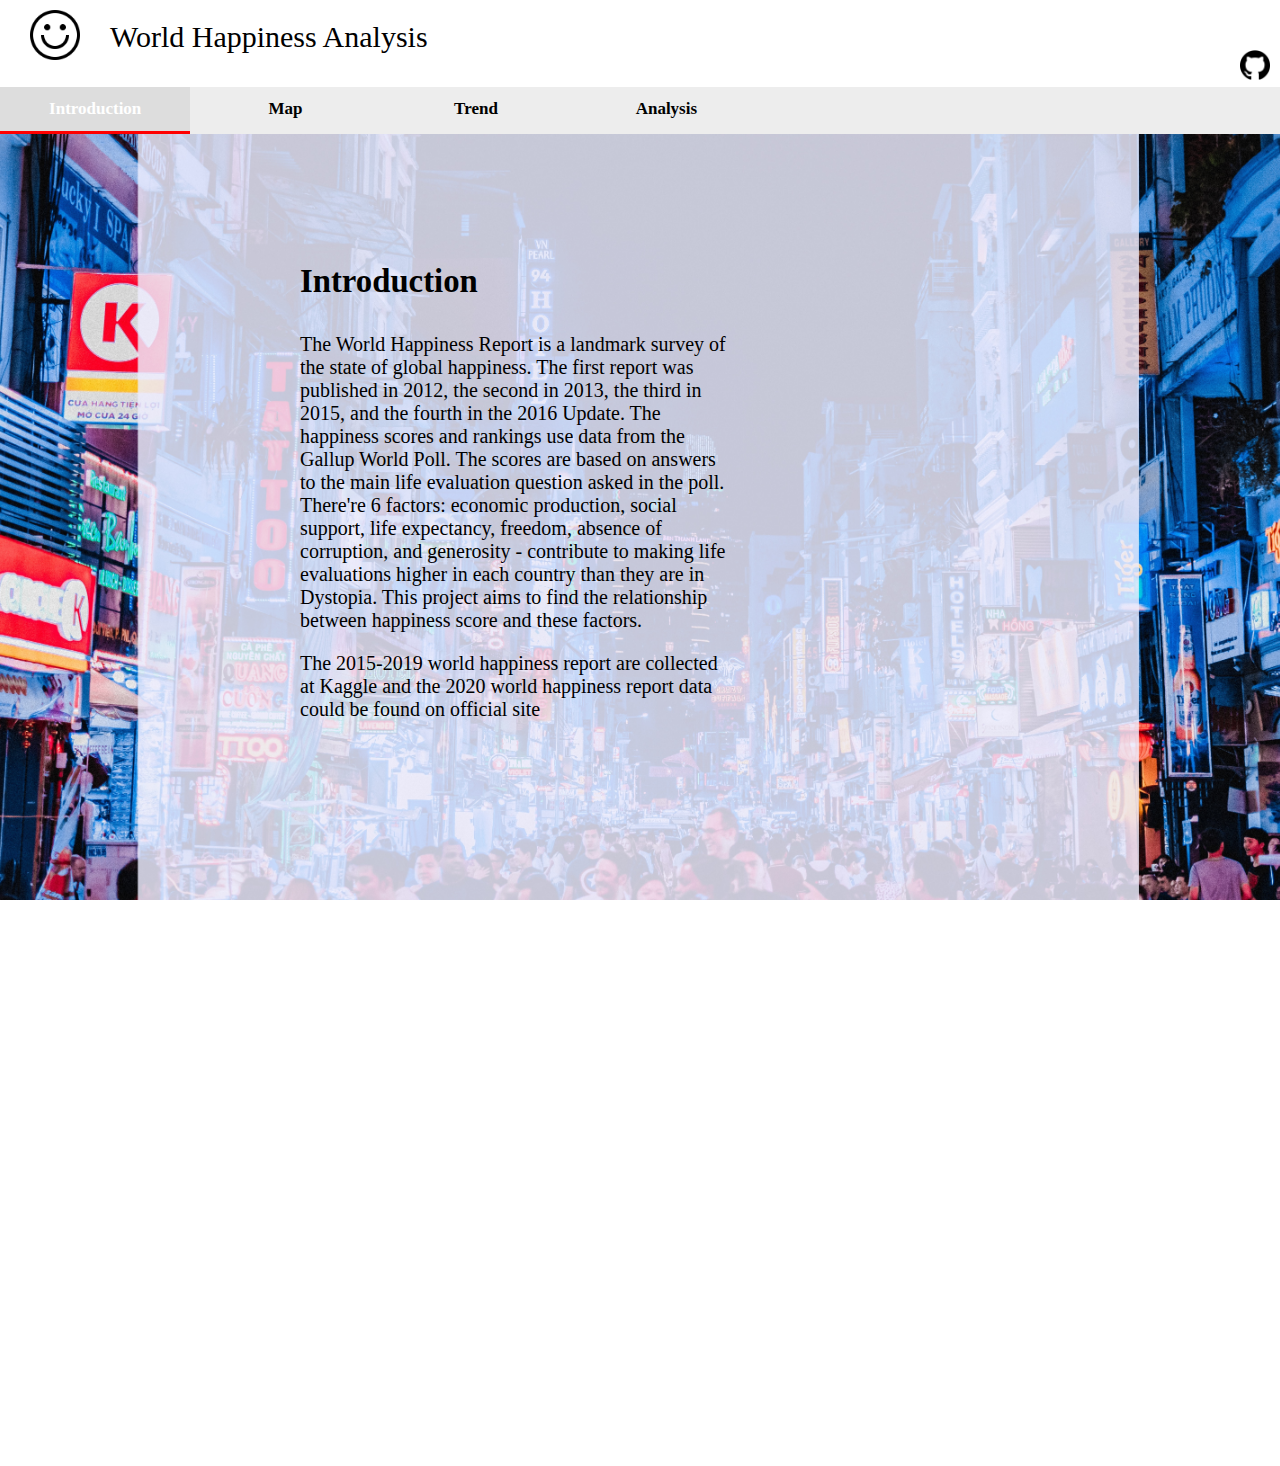
<file: index.html>
<!DOCTYPE html>
<html>
<head>
<title>World Happiness Analysis</title>
<meta name="viewport" content="width=device-width, initial-scale=1">
<link link rel="stylesheet" href="css/style.css">
</head>
<body>

<div class="header">
  <div id="logo">
    <img class="icon" src="img/happy.png" alt="Icon" height="50px" >
  </div>
  <div id="h_left">
      World Happiness Analysis
  </div>
  <div class="topnav-right">
    <a href="https://github.com/CtwoC/CtwoC.github.io">
      <img class="icon" src="img/github.png"  alt="Icon" height="30px" >
    </a>
  </div>
</div>

<div id="navbar">
  <a class="active" href="index.html">Introduction</a>
  <a href="map.html">Map</a>
  <a href="trend.html">Trend</a>
  <a href="analysis.html">Analysis</a>
</div>

<div class="content">
  <div class="c_2">
    <div id="c_1">
      <h3>Introduction</h3>
      <p>The World Happiness Report is a landmark survey of the state of global happiness. The first report was published in 2012, the second in 2013, the third in 2015, and the fourth in the 2016 Update. The happiness scores and rankings use data from the Gallup World Poll. The scores are based on answers to the main life evaluation question asked in the poll. There're 6 factors: economic production, social support, life expectancy, freedom, absence of corruption, and generosity - contribute to making life evaluations higher in each country than they are in Dystopia. This project aims to find the relationship between happiness score and these factors.</p>
      <p>The 2015-2019 world happiness report are collected at Kaggle and the 2020 world happiness report data could be found on official site</p>
    </div>
  </div>
  

  <div class="c_2">
    <div class='tableauPlaceholder' id='viz1607872255409' style='position: relative'><noscript><a href='#'><img alt=' ' src='https:&#47;&#47;public.tableau.com&#47;static&#47;images&#47;S5&#47;S58HCMHG6&#47;1_rss.png' style='border: none' /></a></noscript><object class='tableauViz'  style='display:none;'><param name='host_url' value='https%3A%2F%2Fpublic.tableau.com%2F' /> <param name='embed_code_version' value='3' /> <param name='path' value='shared&#47;S58HCMHG6' /> <param name='toolbar' value='yes' /><param name='static_image' value='https:&#47;&#47;public.tableau.com&#47;static&#47;images&#47;S5&#47;S58HCMHG6&#47;1.png' /> <param name='animate_transition' value='yes' /><param name='display_static_image' value='yes' /><param name='display_spinner' value='yes' /><param name='display_overlay' value='yes' /><param name='display_count' value='yes' /><param name='language' value='zh-Hans' /><param name='filter' value='publish=yes' /></object></div>                
    <script type='text/javascript'> var divElement = document.getElementById('viz1607872255409');                    var vizElement = divElement.getElementsByTagName('object')[0];                    vizElement.style.width='100%';vizElement.style.height=(divElement.offsetWidth*0.75)+'px';                    var scriptElement = document.createElement('script');                    scriptElement.src = 'https://public.tableau.com/javascripts/api/viz_v1.js';                    vizElement.parentNode.insertBefore(scriptElement, vizElement);                </script>    
  </div>
</div>

  

<script src="js/stickhead.js"></script>

</body>
</html>
</file>
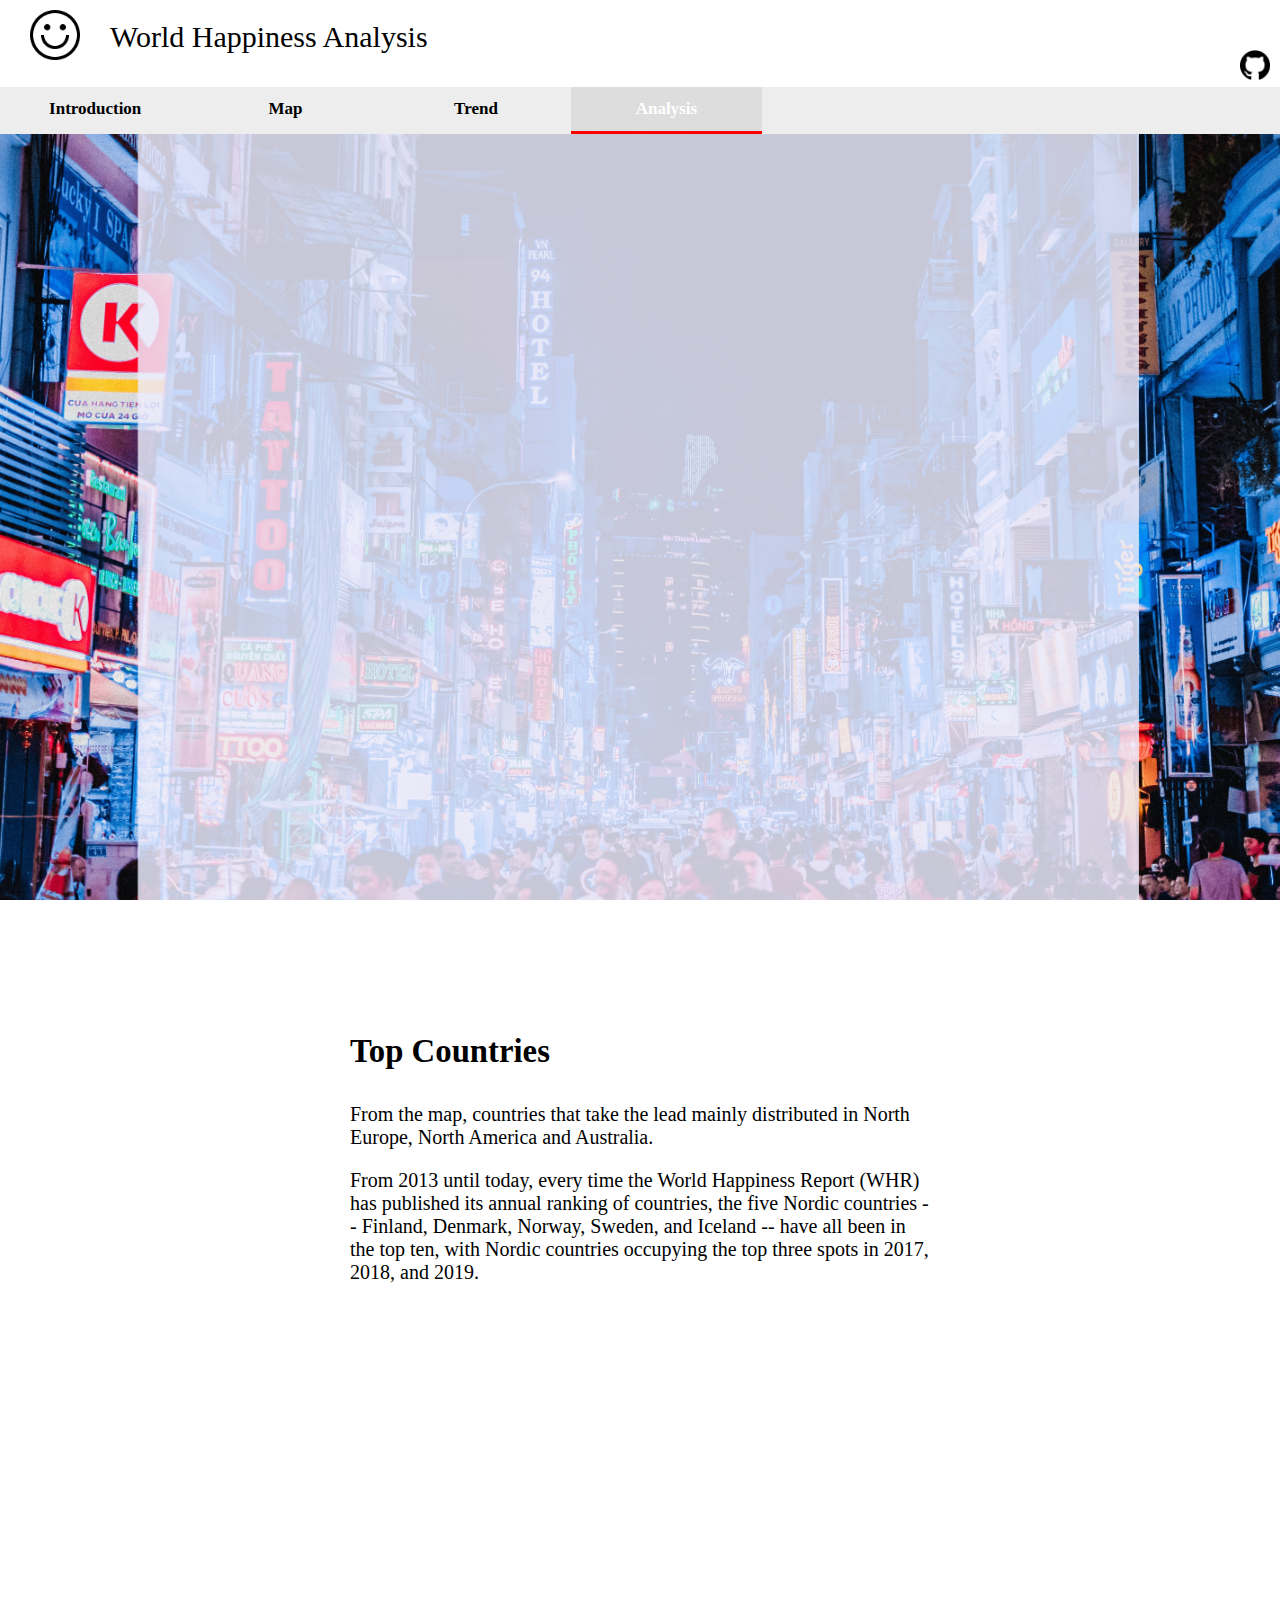
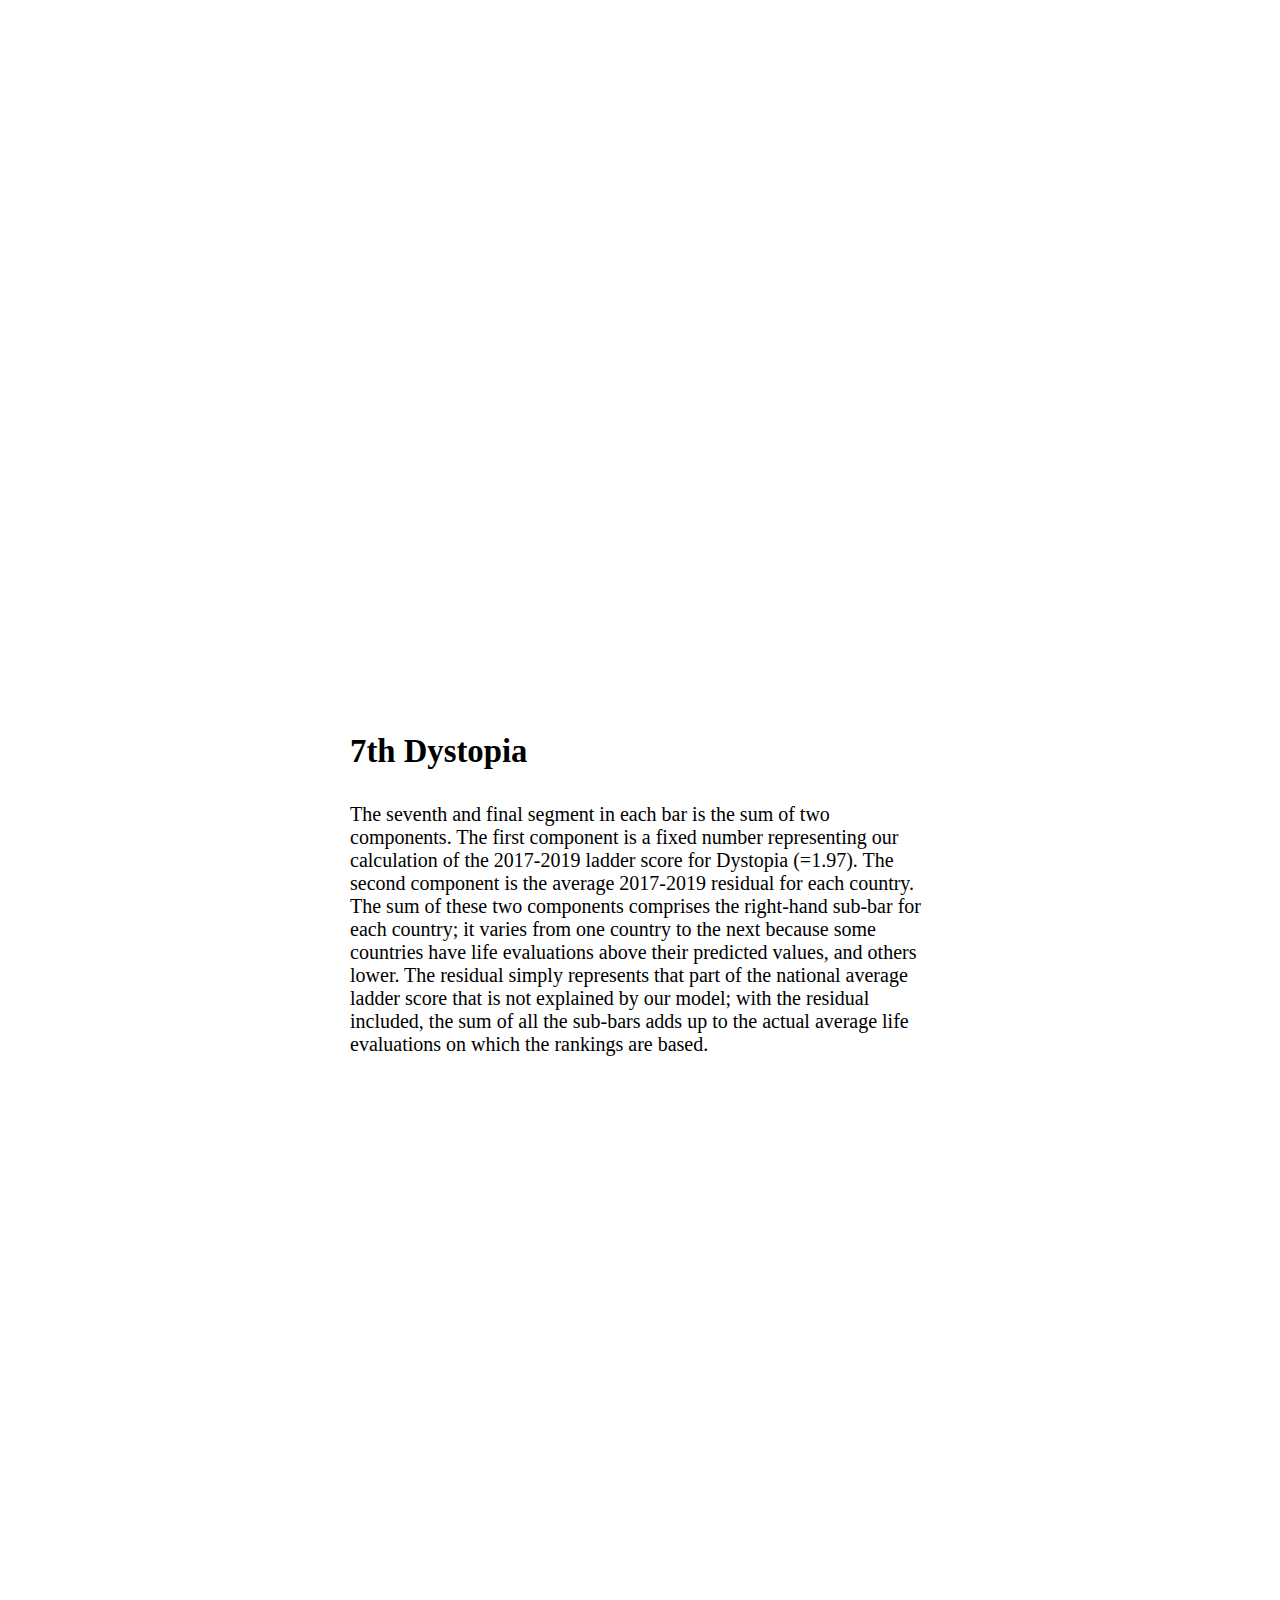
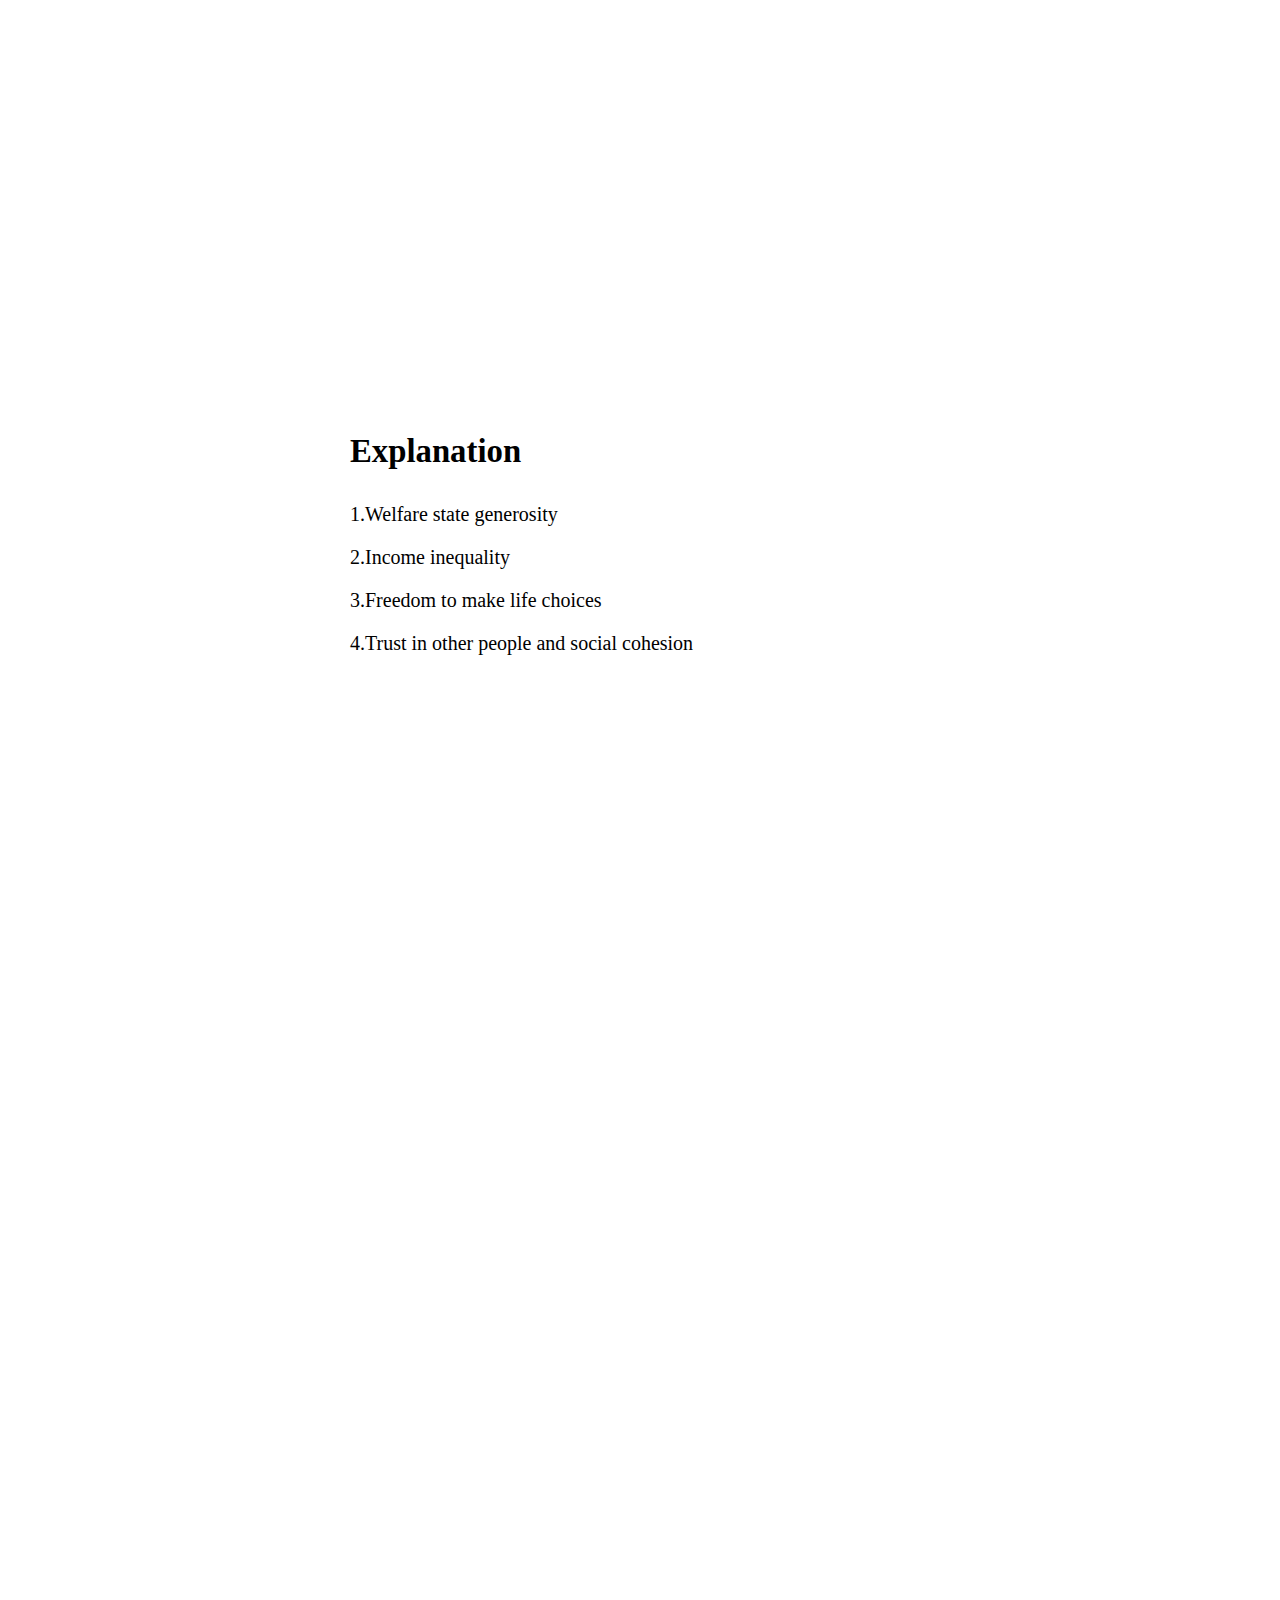
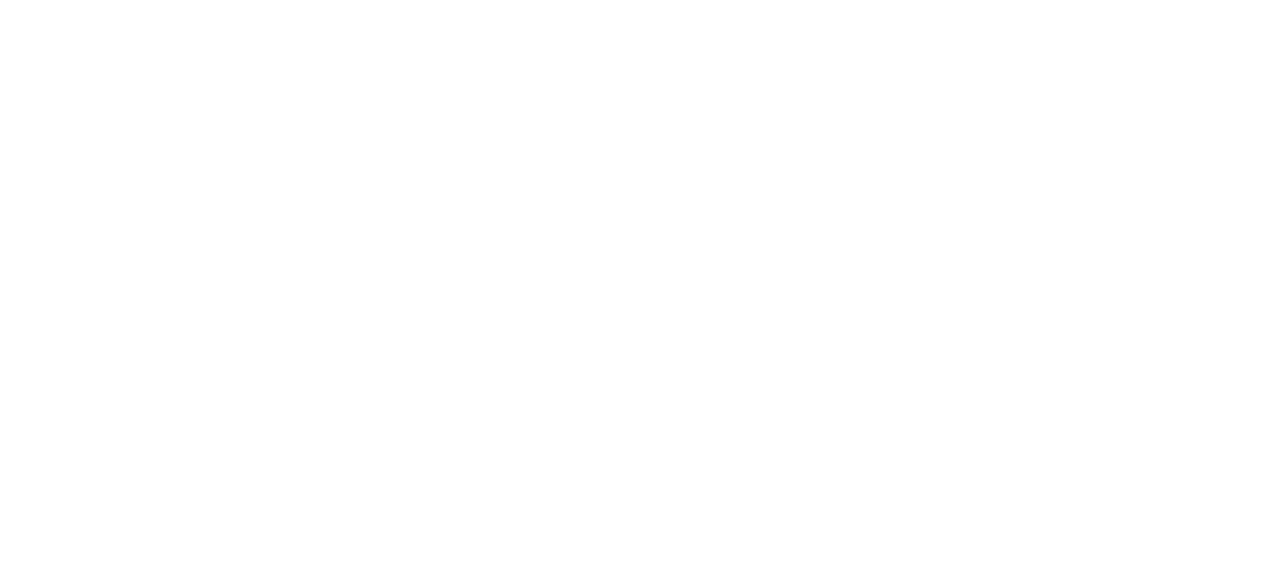
<file: analysis.html>
<!DOCTYPE html>
<html>
<head>
<title>World Happiness Analysis</title>
<meta name="viewport" content="width=device-width, initial-scale=1">
<link link rel="stylesheet" href="css/style.css">
</head>
<body>

<div class="header">
  <div id="logo">
    <img class="icon" src="img/happy.png" alt="Icon" height="50px" >
  </div>
  <div id="h_left">
      World Happiness Analysis
  </div>
  <div class="topnav-right">
    <a href="https://github.com/CtwoC/CtwoC.github.io">
      <img class="icon" src="img/github.png"  alt="Icon" height="30px" >
    </a>
  </div>
</div>

<div id="navbar">
  <a href="index.html">Introduction</a>
  <a href="map.html">Map</a>
  <a href="trend.html">Trend</a>
  <a class="active" href="analysis.html">Analysis</a>
</div>

<div class="content">
  <div class="c_2">
    <div class='tableauPlaceholder' id='viz1608005679545' style='position: relative'><noscript><a href='#'><img alt=' ' src='https:&#47;&#47;public.tableau.com&#47;static&#47;images&#47;Ha&#47;HappinessMap2020&#47;TreeMap&#47;1_rss.png' style='border: none' /></a></noscript><object class='tableauViz'  style='display:none;'><param name='host_url' value='https%3A%2F%2Fpublic.tableau.com%2F' /> <param name='embed_code_version' value='3' /> <param name='site_root' value='' /><param name='name' value='HappinessMap2020&#47;TreeMap' /><param name='tabs' value='no' /><param name='toolbar' value='yes' /><param name='static_image' value='https:&#47;&#47;public.tableau.com&#47;static&#47;images&#47;Ha&#47;HappinessMap2020&#47;TreeMap&#47;1.png' /> <param name='animate_transition' value='yes' /><param name='display_static_image' value='yes' /><param name='display_spinner' value='yes' /><param name='display_overlay' value='yes' /><param name='display_count' value='yes' /><param name='language' value='zh-Hans' /><param name='filter' value='publish=yes' /></object></div>                <script type='text/javascript'>                    var divElement = document.getElementById('viz1608005679545');                    var vizElement = divElement.getElementsByTagName('object')[0];                    vizElement.style.width='100%';vizElement.style.height=(divElement.offsetWidth*0.75)+'px';                    var scriptElement = document.createElement('script');                    scriptElement.src = 'https://public.tableau.com/javascripts/api/viz_v1.js';                    vizElement.parentNode.insertBefore(scriptElement, vizElement);                </script>
  </div>

  <div class="c_2">
    <div class="c_3">
      <h3>Top Countries</h3>
      <p>From the map, countries that take the lead mainly distributed in North Europe, North America and Australia.</p>
      <p>From 2013 until today, every time the World Happiness Report (WHR) has published its annual ranking of countries, the five Nordic countries -- Finland, Denmark, Norway, Sweden, and Iceland -- have all been in the top ten, with Nordic countries occupying the top three spots in 2017, 2018, and 2019. </p>
    </div>
  </div>

  <div class="c_2">
    <div class='tableauPlaceholder' id='viz1608006622247' style='position: relative'><noscript><a href='#'><img alt=' ' src='https:&#47;&#47;public.tableau.com&#47;static&#47;images&#47;CF&#47;CFWX3HJ87&#47;1_rss.png' style='border: none' /></a></noscript><object class='tableauViz'  style='display:none;'><param name='host_url' value='https%3A%2F%2Fpublic.tableau.com%2F' /> <param name='embed_code_version' value='3' /> <param name='path' value='shared&#47;CFWX3HJ87' /> <param name='toolbar' value='yes' /><param name='static_image' value='https:&#47;&#47;public.tableau.com&#47;static&#47;images&#47;CF&#47;CFWX3HJ87&#47;1.png' /> <param name='animate_transition' value='yes' /><param name='display_static_image' value='yes' /><param name='display_spinner' value='yes' /><param name='display_overlay' value='yes' /><param name='display_count' value='yes' /><param name='language' value='zh-Hans' /><param name='filter' value='publish=yes' /></object></div>                <script type='text/javascript'>                    var divElement = document.getElementById('viz1608006622247');                    var vizElement = divElement.getElementsByTagName('object')[0];                    vizElement.style.width='100%';vizElement.style.height=(divElement.offsetWidth*0.75)+'px';                    var scriptElement = document.createElement('script');                    scriptElement.src = 'https://public.tableau.com/javascripts/api/viz_v1.js';                    vizElement.parentNode.insertBefore(scriptElement, vizElement);                </script>
  </div>

  <div class="c_2">
    <div class="c_3">
      <h3>7th Dystopia</h3>
      <p>The seventh and final segment in each bar is the sum of two components. The first component is a fixed number representing our calculation of the 2017-2019 ladder score for Dystopia (=1.97). The second component is the average 2017-2019 residual for each country. The sum of these two components comprises the right-hand sub-bar for each country; it varies from one country to the next because some countries have life evaluations above their predicted values, and others lower. The residual simply represents that part of the national average ladder score that is not explained by our model; with the residual included, the sum of all the sub-bars adds up to the actual average life evaluations on which the rankings are based.</p>
    </div>
  </div>

  <div class="c_2">
    <div class='tableauPlaceholder' id='viz1608007279435' style='position: relative'><noscript><a href='#'><img alt=' ' src='https:&#47;&#47;public.tableau.com&#47;static&#47;images&#47;ba&#47;bars_16080062016900&#47;TopBar&#47;1_rss.png' style='border: none' /></a></noscript><object class='tableauViz'  style='display:none;'><param name='host_url' value='https%3A%2F%2Fpublic.tableau.com%2F' /> <param name='embed_code_version' value='3' /> <param name='site_root' value='' /><param name='name' value='bars_16080062016900&#47;TopBar' /><param name='tabs' value='no' /><param name='toolbar' value='yes' /><param name='static_image' value='https:&#47;&#47;public.tableau.com&#47;static&#47;images&#47;ba&#47;bars_16080062016900&#47;TopBar&#47;1.png' /> <param name='animate_transition' value='yes' /><param name='display_static_image' value='yes' /><param name='display_spinner' value='yes' /><param name='display_overlay' value='yes' /><param name='display_count' value='yes' /><param name='language' value='zh-Hans' /><param name='filter' value='publish=yes' /></object></div>                <script type='text/javascript'>                    var divElement = document.getElementById('viz1608007279435');                    var vizElement = divElement.getElementsByTagName('object')[0];                    vizElement.style.width='100%';vizElement.style.height=(divElement.offsetWidth*0.75)+'px';                    var scriptElement = document.createElement('script');                    scriptElement.src = 'https://public.tableau.com/javascripts/api/viz_v1.js';                    vizElement.parentNode.insertBefore(scriptElement, vizElement);                </script>
  </div>

  <div class="c_2">
    <div class="c_3">
      <h3>Explanation</h3>
      <p>1.Welfare state generosity</p>
      <p>2.Income inequality</p>
      <p>3.Freedom to make life choices</p>
      <p>4.Trust in other people and social cohesion</p>
      </p>
    </div>
  </div>


  

  <div class="c_2">
    <div class='tableauPlaceholder' id='viz1608006715475' style='position: relative'><noscript><a href='#'><img alt=' ' src='https:&#47;&#47;public.tableau.com&#47;static&#47;images&#47;7D&#47;7DDTTPFKH&#47;1_rss.png' style='border: none' /></a></noscript><object class='tableauViz'  style='display:none;'><param name='host_url' value='https%3A%2F%2Fpublic.tableau.com%2F' /> <param name='embed_code_version' value='3' /> <param name='path' value='shared&#47;7DDTTPFKH' /> <param name='toolbar' value='yes' /><param name='static_image' value='https:&#47;&#47;public.tableau.com&#47;static&#47;images&#47;7D&#47;7DDTTPFKH&#47;1.png' /> <param name='animate_transition' value='yes' /><param name='display_static_image' value='yes' /><param name='display_spinner' value='yes' /><param name='display_overlay' value='yes' /><param name='display_count' value='yes' /><param name='language' value='zh-Hans' /><param name='filter' value='publish=yes' /></object></div>                <script type='text/javascript'>                    var divElement = document.getElementById('viz1608006715475');                    var vizElement = divElement.getElementsByTagName('object')[0];                    vizElement.style.width='100%';vizElement.style.height=(divElement.offsetWidth*0.75)+'px';                    var scriptElement = document.createElement('script');                    scriptElement.src = 'https://public.tableau.com/javascripts/api/viz_v1.js';                    vizElement.parentNode.insertBefore(scriptElement, vizElement);                </script>
  </div>

  <div class="c_2">
    <div class='tableauPlaceholder' id='viz1608007343479' style='position: relative'><noscript><a href='#'><img alt=' ' src='https:&#47;&#47;public.tableau.com&#47;static&#47;images&#47;ba&#47;bars_16080062016900&#47;BotBar&#47;1_rss.png' style='border: none' /></a></noscript><object class='tableauViz'  style='display:none;'><param name='host_url' value='https%3A%2F%2Fpublic.tableau.com%2F' /> <param name='embed_code_version' value='3' /> <param name='site_root' value='' /><param name='name' value='bars_16080062016900&#47;BotBar' /><param name='tabs' value='no' /><param name='toolbar' value='yes' /><param name='static_image' value='https:&#47;&#47;public.tableau.com&#47;static&#47;images&#47;ba&#47;bars_16080062016900&#47;BotBar&#47;1.png' /> <param name='animate_transition' value='yes' /><param name='display_static_image' value='yes' /><param name='display_spinner' value='yes' /><param name='display_overlay' value='yes' /><param name='display_count' value='yes' /><param name='language' value='zh-Hans' /><param name='filter' value='publish=yes' /></object></div>                <script type='text/javascript'>                    var divElement = document.getElementById('viz1608007343479');                    var vizElement = divElement.getElementsByTagName('object')[0];                    vizElement.style.width='100%';vizElement.style.height=(divElement.offsetWidth*0.75)+'px';                    var scriptElement = document.createElement('script');                    scriptElement.src = 'https://public.tableau.com/javascripts/api/viz_v1.js';                    vizElement.parentNode.insertBefore(scriptElement, vizElement);                </script>
  </div>


</div>

  

<script src="js/stickhead.js"></script>

</body>
</html>
</file>
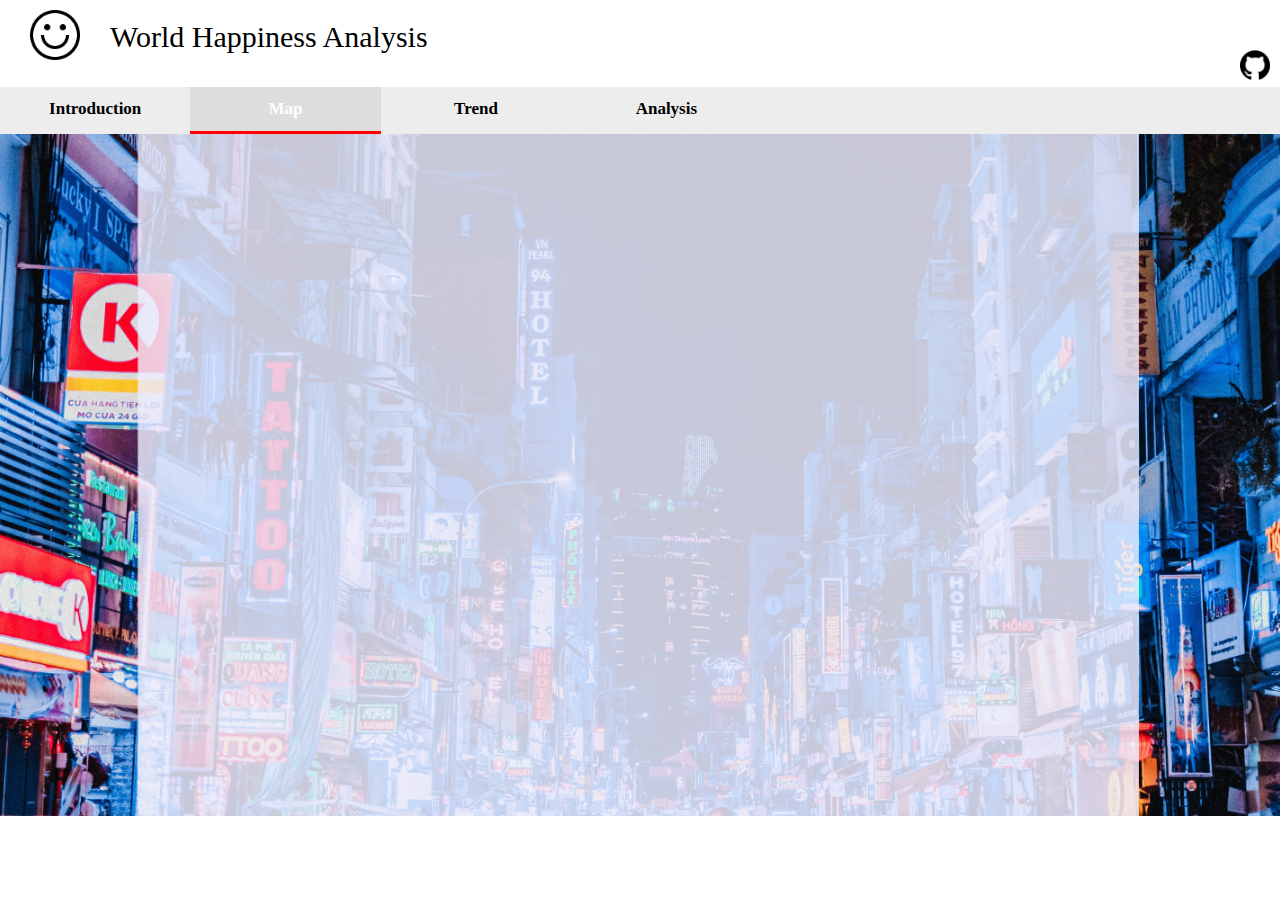
<file: map.html>
<!DOCTYPE html>
<html>
<head>
<title>World Happiness Analysis</title>
<meta name="viewport" content="width=device-width, initial-scale=1">
<link link rel="stylesheet" href="css/style.css">
</head>
<body>

<div class="header">
  <div id="logo">
    <img class="icon" src="img/happy.png" alt="Icon" height="50px" >
  </div>
  <div id="h_left">
      World Happiness Analysis
  </div>
  <div class="topnav-right">
    <a href="https://github.com/CtwoC/CtwoC.github.io">
      <img class="icon" src="img/github.png"  alt="Icon" height="30px" >
    </a>
  </div>
</div>

<div id="navbar">
  <a href="index.html">Introduction</a>
  <a class="active" href="map.html">Map</a>
  <a href="trend.html">Trend</a>
  <a href="analysis.html">Analysis</a>
</div>

<div class="content">
  <div id="dashboard">
    <div class='tableauPlaceholder' id='viz1608016557410' style='position: relative'><noscript><a href='#'><img alt=' ' src='https:&#47;&#47;public.tableau.com&#47;static&#47;images&#47;Ha&#47;HappinessMap2020&#47;2020HappinessPanel&#47;1_rss.png' style='border: none' /></a></noscript><object class='tableauViz'  style='display:none;'><param name='host_url' value='https%3A%2F%2Fpublic.tableau.com%2F' /> <param name='embed_code_version' value='3' /> <param name='site_root' value='' /><param name='name' value='HappinessMap2020&#47;2020HappinessPanel' /><param name='tabs' value='no' /><param name='toolbar' value='yes' /><param name='static_image' value='https:&#47;&#47;public.tableau.com&#47;static&#47;images&#47;Ha&#47;HappinessMap2020&#47;2020HappinessPanel&#47;1.png' /> <param name='animate_transition' value='yes' /><param name='display_static_image' value='yes' /><param name='display_spinner' value='yes' /><param name='display_overlay' value='yes' /><param name='display_count' value='yes' /><param name='language' value='zh-Hans' /><param name='filter' value='publish=yes' /></object></div>                <script type='text/javascript'>                    var divElement = document.getElementById('viz1608016557410');                    var vizElement = divElement.getElementsByTagName('object')[0];                    if ( divElement.offsetWidth > 800 ) { vizElement.style.width='100%';vizElement.style.height=(divElement.offsetWidth*0.75)+'px';} else if ( divElement.offsetWidth > 500 ) { vizElement.style.width='100%';vizElement.style.height=(divElement.offsetWidth*0.75)+'px';} else { vizElement.style.width='100%';vizElement.style.height='827px';}                     var scriptElement = document.createElement('script');                    scriptElement.src = 'https://public.tableau.com/javascripts/api/viz_v1.js';                    vizElement.parentNode.insertBefore(scriptElement, vizElement);                </script>
  </div>
</div>

  

<script src="js/stickhead.js"></script>

</body>
</html>
</file>
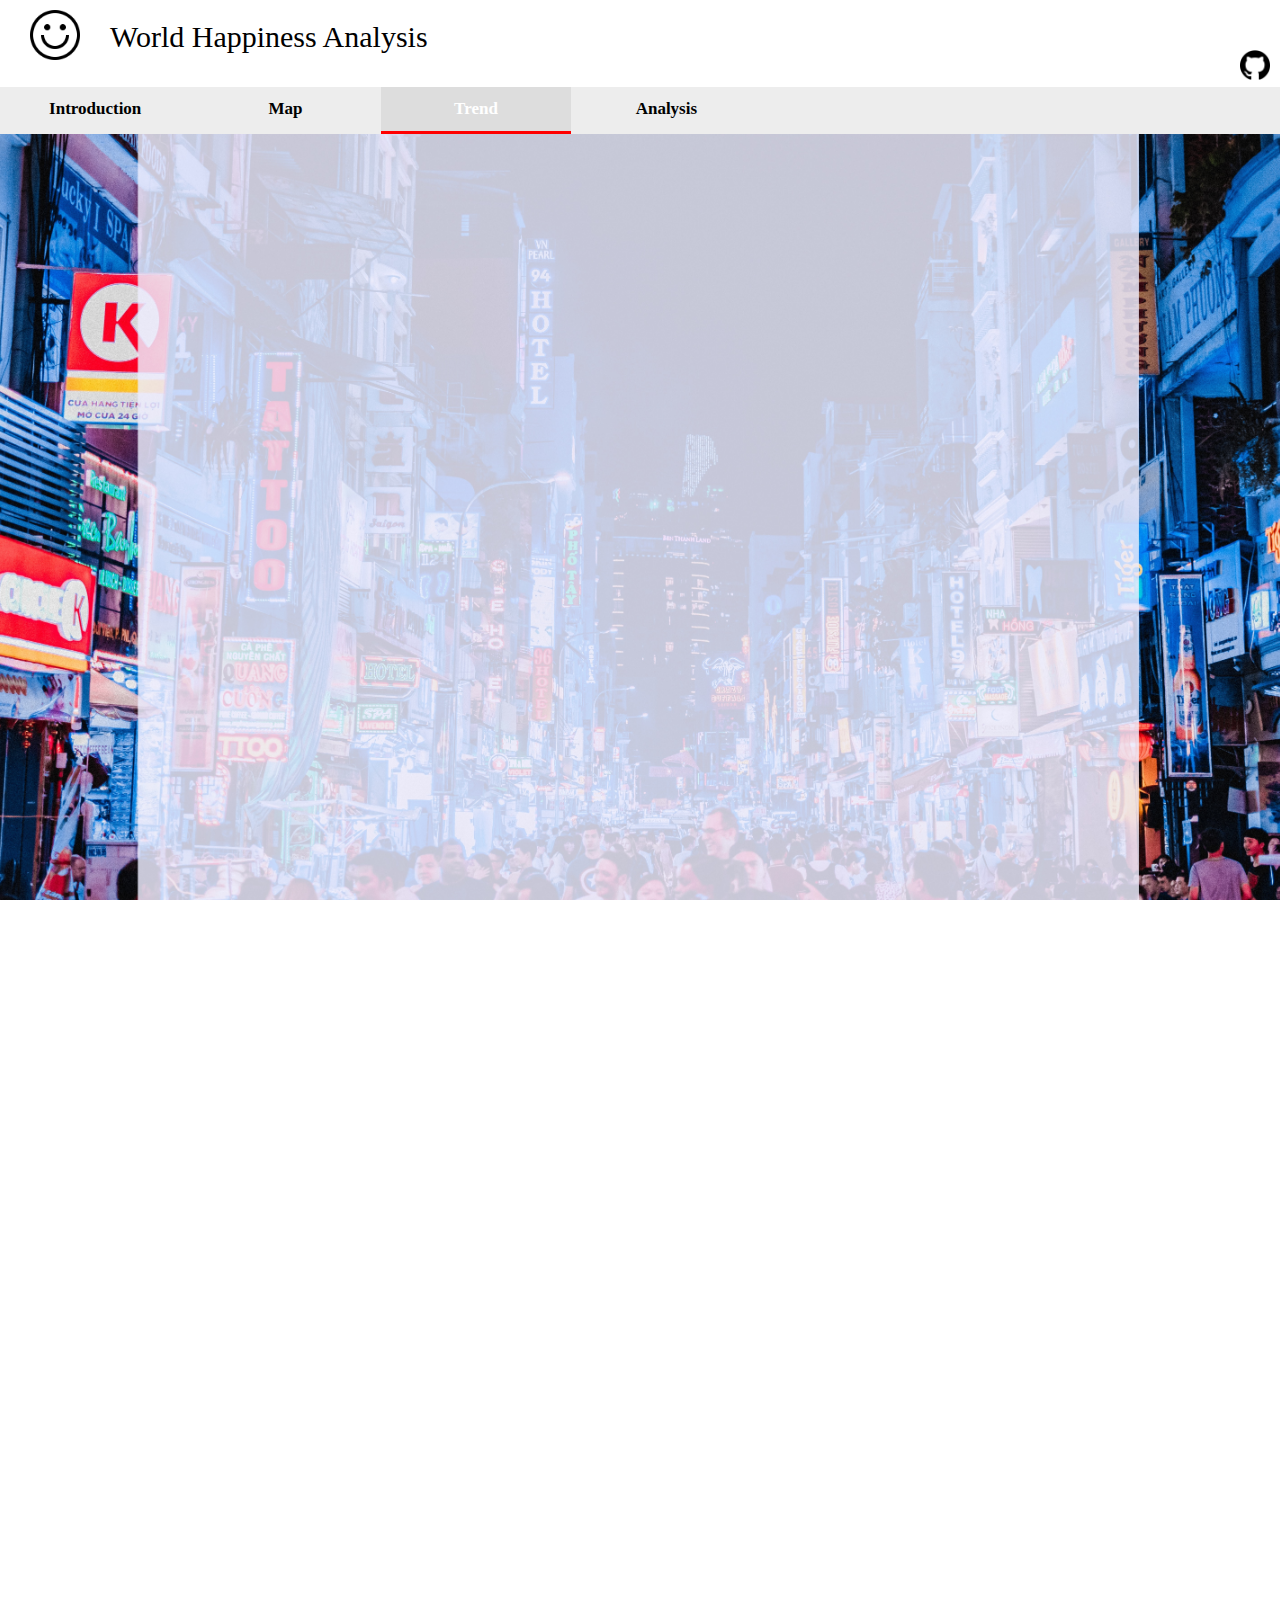
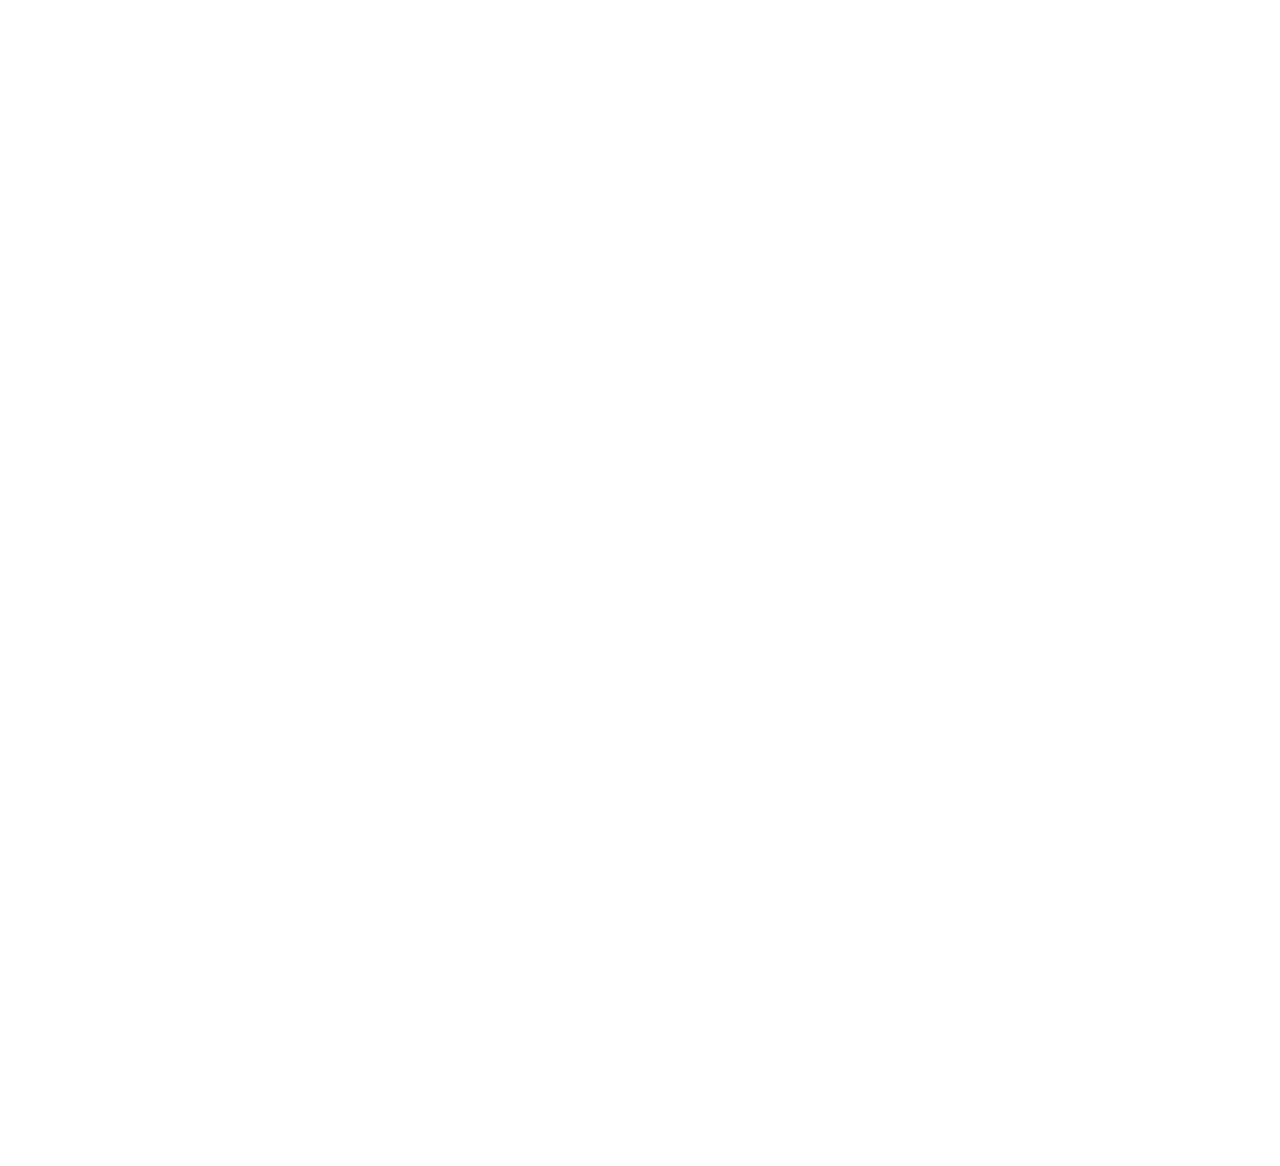
<file: trend.html>
<!DOCTYPE html>
<html>
<head>
<title>World Happiness Analysis</title>
<meta name="viewport" content="width=device-width, initial-scale=1">
<link link rel="stylesheet" href="css/style.css">
</head>
<body>

<div class="header">
  <div id="logo">
    <img class="icon" src="img/happy.png" alt="Icon" height="50px" >
  </div>
  <div id="h_left">
      World Happiness Analysis
  </div>
  <div class="topnav-right">
    <a href="https://github.com/CtwoC/CtwoC.github.io">
      <img class="icon" src="img/github.png"  alt="Icon" height="30px" >
    </a>
  </div>
</div>

<div id="navbar">
  <a href="index.html">Introduction</a>
  <a href="map.html">Map</a>
  <a class="active" href="trend.html">Trend</a>
  <a href="analysis.html">Analysis</a>
</div>

<div class="content">
  <div class="c_2">
    <div class='tableauPlaceholder' id='viz1608013029633' style='position: relative'><noscript><a href='#'><img alt=' ' src='https:&#47;&#47;public.tableau.com&#47;static&#47;images&#47;Re&#47;Relationship_16080130138940&#47;LoggedGDPpercapita&#47;1_rss.png' style='border: none' /></a></noscript><object class='tableauViz'  style='display:none;'><param name='host_url' value='https%3A%2F%2Fpublic.tableau.com%2F' /> <param name='embed_code_version' value='3' /> <param name='site_root' value='' /><param name='name' value='Relationship_16080130138940&#47;LoggedGDPpercapita' /><param name='tabs' value='no' /><param name='toolbar' value='yes' /><param name='static_image' value='https:&#47;&#47;public.tableau.com&#47;static&#47;images&#47;Re&#47;Relationship_16080130138940&#47;LoggedGDPpercapita&#47;1.png' /> <param name='animate_transition' value='yes' /><param name='display_static_image' value='yes' /><param name='display_spinner' value='yes' /><param name='display_overlay' value='yes' /><param name='display_count' value='yes' /><param name='language' value='zh-Hans' /><param name='filter' value='publish=yes' /></object></div>                <script type='text/javascript'>                    var divElement = document.getElementById('viz1608013029633');                    var vizElement = divElement.getElementsByTagName('object')[0];                    vizElement.style.width='100%';vizElement.style.height=(divElement.offsetWidth*0.75)+'px';                    var scriptElement = document.createElement('script');                    scriptElement.src = 'https://public.tableau.com/javascripts/api/viz_v1.js';                    vizElement.parentNode.insertBefore(scriptElement, vizElement);                </script>
  </div>

  <div class="c_2">
    <div class='tableauPlaceholder' id='viz1608013188849' style='position: relative'><noscript><a href='#'><img alt=' ' src='https:&#47;&#47;public.tableau.com&#47;static&#47;images&#47;Re&#47;Relationship2&#47;HealthyLifeExpectancy&#47;1_rss.png' style='border: none' /></a></noscript><object class='tableauViz'  style='display:none;'><param name='host_url' value='https%3A%2F%2Fpublic.tableau.com%2F' /> <param name='embed_code_version' value='3' /> <param name='site_root' value='' /><param name='name' value='Relationship2&#47;HealthyLifeExpectancy' /><param name='tabs' value='no' /><param name='toolbar' value='yes' /><param name='static_image' value='https:&#47;&#47;public.tableau.com&#47;static&#47;images&#47;Re&#47;Relationship2&#47;HealthyLifeExpectancy&#47;1.png' /> <param name='animate_transition' value='yes' /><param name='display_static_image' value='yes' /><param name='display_spinner' value='yes' /><param name='display_overlay' value='yes' /><param name='display_count' value='yes' /><param name='language' value='zh-Hans' /><param name='filter' value='publish=yes' /></object></div>                <script type='text/javascript'>                    var divElement = document.getElementById('viz1608013188849');                    var vizElement = divElement.getElementsByTagName('object')[0];                    vizElement.style.width='100%';vizElement.style.height=(divElement.offsetWidth*0.75)+'px';                    var scriptElement = document.createElement('script');                    scriptElement.src = 'https://public.tableau.com/javascripts/api/viz_v1.js';                    vizElement.parentNode.insertBefore(scriptElement, vizElement);                </script>
  </div>

  <div class="c_2">
    <div class='tableauPlaceholder' id='viz1608013272569' style='position: relative'><noscript><a href='#'><img alt=' ' src='https:&#47;&#47;public.tableau.com&#47;static&#47;images&#47;Re&#47;Relationship3_16080132450030&#47;PerceptionsofCorruption&#47;1_rss.png' style='border: none' /></a></noscript><object class='tableauViz'  style='display:none;'><param name='host_url' value='https%3A%2F%2Fpublic.tableau.com%2F' /> <param name='embed_code_version' value='3' /> <param name='site_root' value='' /><param name='name' value='Relationship3_16080132450030&#47;PerceptionsofCorruption' /><param name='tabs' value='no' /><param name='toolbar' value='yes' /><param name='static_image' value='https:&#47;&#47;public.tableau.com&#47;static&#47;images&#47;Re&#47;Relationship3_16080132450030&#47;PerceptionsofCorruption&#47;1.png' /> <param name='animate_transition' value='yes' /><param name='display_static_image' value='yes' /><param name='display_spinner' value='yes' /><param name='display_overlay' value='yes' /><param name='display_count' value='yes' /><param name='language' value='zh-Hans' /><param name='filter' value='publish=yes' /></object></div>                <script type='text/javascript'>                    var divElement = document.getElementById('viz1608013272569');                    var vizElement = divElement.getElementsByTagName('object')[0];                    vizElement.style.width='100%';vizElement.style.height=(divElement.offsetWidth*0.75)+'px';                    var scriptElement = document.createElement('script');                    scriptElement.src = 'https://public.tableau.com/javascripts/api/viz_v1.js';                    vizElement.parentNode.insertBefore(scriptElement, vizElement);                </script>
  </div>


  <div class="c_2">
    <div class='tableauPlaceholder' id='viz1608011588687' style='position: relative'><noscript><a href='#'><img alt=' ' src='https:&#47;&#47;public.tableau.com&#47;static&#47;images&#47;Tr&#47;Trend_16080115740830&#47;RankChange&#47;1_rss.png' style='border: none' /></a></noscript><object class='tableauViz'  style='display:none;'><param name='host_url' value='https%3A%2F%2Fpublic.tableau.com%2F' /> <param name='embed_code_version' value='3' /> <param name='site_root' value='' /><param name='name' value='Trend_16080115740830&#47;RankChange' /><param name='tabs' value='no' /><param name='toolbar' value='yes' /><param name='static_image' value='https:&#47;&#47;public.tableau.com&#47;static&#47;images&#47;Tr&#47;Trend_16080115740830&#47;RankChange&#47;1.png' /> <param name='animate_transition' value='yes' /><param name='display_static_image' value='yes' /><param name='display_spinner' value='yes' /><param name='display_overlay' value='yes' /><param name='display_count' value='yes' /><param name='language' value='zh-Hans' /><param name='filter' value='publish=yes' /></object></div>                <script type='text/javascript'>                    var divElement = document.getElementById('viz1608011588687');                    var vizElement = divElement.getElementsByTagName('object')[0];                    vizElement.style.width='100%';vizElement.style.height=(divElement.offsetWidth*0.75)+'px';                    var scriptElement = document.createElement('script');                    scriptElement.src = 'https://public.tableau.com/javascripts/api/viz_v1.js';                    vizElement.parentNode.insertBefore(scriptElement, vizElement);                </script>
  </div>

</div>

  

<script src="js/stickhead.js"></script>

</body>
</html>
</file>
<file: css/style.css>
body {
  margin: 0;
  font-size: 28px;
  font-family: 'Times New Roman', Times, serif;
}

p{
  font-size: 20px;
}

#header {
  text-align: left;
}

#logo {
  margin-left: 20px;
  padding:10px;
  float: left;
}

#h_left {
  padding:20px;
  float:left;
  text-align: left;
  font-size: 30px;
  font-family: Georgia, 'Times New Roman', Times, serif;

}

#navbar {
  width: 100%;
  overflow: auto;
  background-color: rgb(237, 237, 237);
  position: sticky;
  z-index: 9999;
}

#navbar a {
  float: left;
  color: #000000;
  text-align: center;
  padding: 12px;
  text-decoration: none;
  font-size: 17px;
  font-weight: bold;
  font-family: Georgia, 'Times New Roman', Times, serif;
  width: 13%;
}

#navbar a:hover {
  background-color: #ddd;
  color: rgb(255, 255, 255);
  border-bottom: 3px solid red;
}

#navbar a.active {
  background-color: #ddd;
  color: rgb(255, 255, 255);
  border-bottom: 3px solid red;
}

.topnav-right {
  padding-top: 50px;
  padding-right: 10px;
  float: right;
}

.content {
  padding: 16px 200px 16px 200px;
  background: url("../img/background1.jpg");
  background-repeat: no-repeat;
  background-position: top;
  background-size: cover;
  background-attachment: fixed;
}

.sticky {
  position: fixed;
  top: 0;
  width: 100%;
}

.sticky + .content {
  padding-top: 0px;
}

#c_1{
  float: left;
  padding: 30px 300px 0px 50px;
  text-align: left;
}

.c_2{
  padding: 50px 50px 50px 50px;
  height: 550px;
}

#dashboard{
  padding: 50px 50px 50px 50px;
  height: 550px;
}

.c_3{
  padding: 150px 100px 0px 100px;
  text-align: left;
}


@media screen and (max-width: 500px) {
  .navbar a {
    float: none;
    display: block;
    width: 100%;
    text-align: left; /* If you want the text to be left-aligned on small screens */
  }
}
</file>
